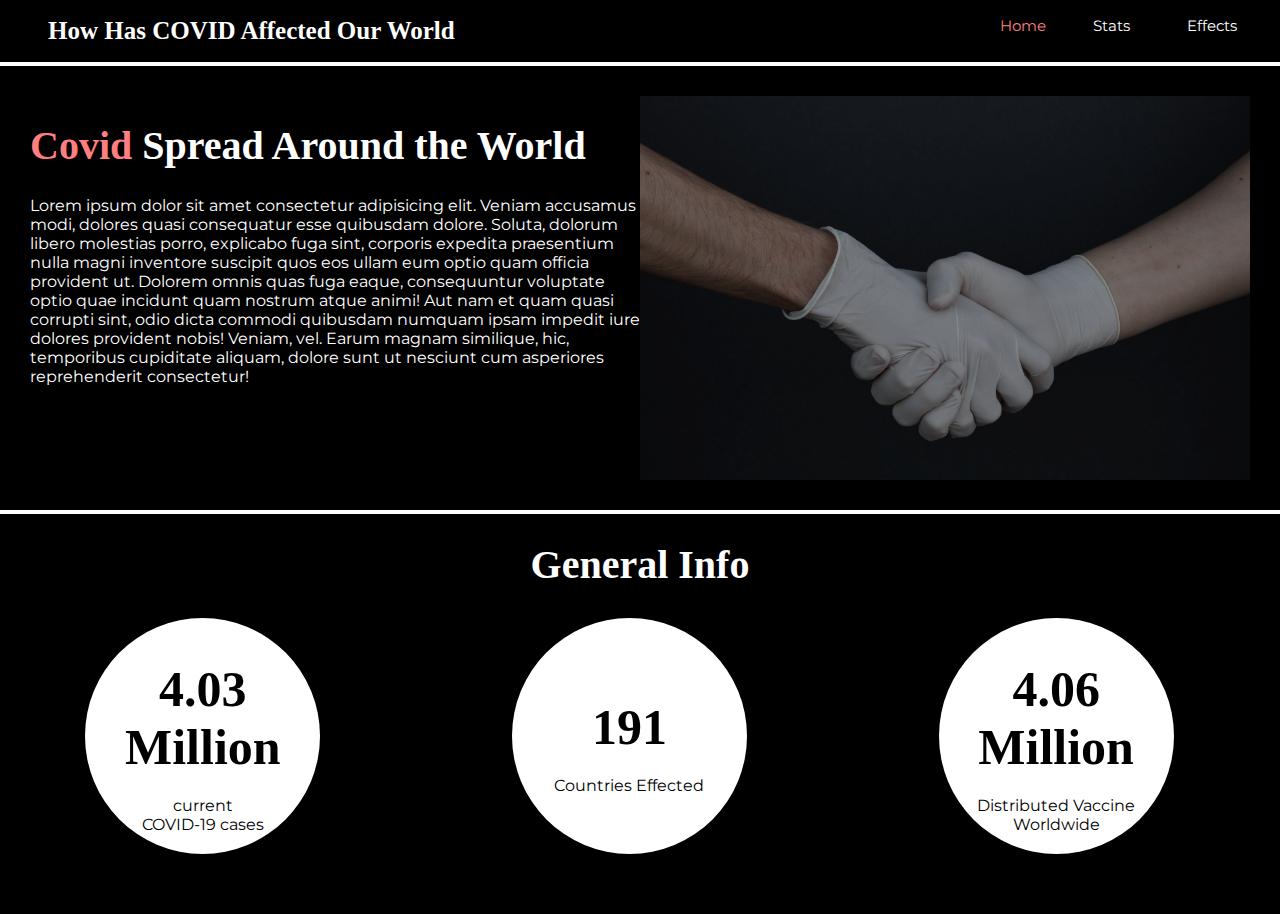
<file: View/index.html>
<!DOCTYPE html>
<html lang="en">
<head>
    <meta charset="UTF-8">
    <meta http-equiv="X-UA-Compatible" content="IE=edge">
    <meta name="viewport" content="width=device-width, initial-scale=1.0">
    <link rel="stylesheet" href="../assets/styles/style.css">
    <title>World Covid Info</title>
</head>
<body>
    <header>
        <nav class="navigation">
            <h1 class="playfair">How Has COVID Affected Our World</h1>
            <ul>
                <li><a href="#" class="highlight">Home</a></li>
                <li><a href="stats.html">Stats</a></li>
                <li><a href="#">Effects</a></li>
            </ul>
        </nav>
        <div class="jumbotron">
            <article>
            <h1 class="playfair"><span class="highlight">Covid</span> Spread Around the World</h1>
            <p>Lorem ipsum dolor sit amet consectetur adipisicing elit. Veniam accusamus modi, dolores quasi consequatur esse quibusdam dolore. Soluta, dolorum libero molestias porro, explicabo fuga sint, corporis expedita praesentium nulla magni inventore suscipit quos eos ullam eum optio quam officia provident ut. Dolorem omnis quas fuga eaque, consequuntur voluptate optio quae incidunt quam nostrum atque animi! Aut nam et quam quasi corrupti sint, odio dicta commodi quibusdam numquam ipsam impedit iure dolores provident nobis! Veniam, vel. Earum magnam similique, hic, temporibus cupiditate aliquam, dolore sunt ut nesciunt cum asperiores reprehenderit consectetur!</p>
            </article>
            <img src="../assets/images/jumbotronz.jpg" alt="">
        </div>
    </header>
    <main class="general">
        <h1 class="playfair">General Info</h1>
        <section class="info">
            <div class="circle">
                <h2 class="playfair">4.03<br>Million</h2>
                <p>current<br>COVID-19 cases</p>
            </div>
            <div class="circle second">
                <h2 class="playfair">191</h2>
                <p>Countries Effected</p>
            </div>
            <div class="circle">
                <h2 class="playfair">4.06<br>Million</h2>
                <p>Distributed Vaccine Worldwide</p>
            </div>
        </section>
    </main>
</body>
</html>
</file>
<file: assets/styles/style.css>
@import url('https://fonts.googleapis.com/css2?family=Montserrat:wght@300&family=Playfair+Display:wght@700&display=swap');

body{
    font-family: Montserrat, Playfair Display, sans-serif;
    background-color: #000000;
    color: #ffffff;
    padding: 0;
    margin: 0;
}

.playfair{
    font-family: Playfair;
}

.highlight{
    color: #FF7E7E !important;
}

.navigation ul li a{
    text-decoration-line: none;
    color: #ffffff;
    font-size: 15px;
}

.navigation ul li{
    list-style-type: none;
}

.navigation{
    display: grid;
    grid-template-columns: 3fr 1fr;
    border-bottom: solid #ffffff 4px;
}

.navigation ul{
   display: grid;
   grid-template-columns: 1fr 1fr 1fr;
}

.navigation h1{
    font-size: 25px;
    padding-left: 5%;
}

.bottom-border{
    border-bottom: solid #ffffff 4px;
}

/* ================= home page ================ */
.jumbotron{
    display: grid;
    grid-template-columns: 1fr 1fr;
    padding: 30px;
    border-bottom: solid #ffffff 4px;

}

.jumbotron img{
    max-width: 100%;
    opacity: 0.7;
}

.jumbotron article h1{
    font-size: 40px;
}

.general{
    text-align: center;
    margin-bottom: 60px;
}

.general h1{
    font-size: 40px;
}

.info{
    margin-top: 30px;
    display: grid;
    grid-template-columns: repeat(3 ,1fr);
    text-align: center;
}

.circle{
    background-color: #ffffff;
    border-radius: 100%;
    height: 236px;
    width: 235px;
    color: #000000;
    margin-left: 20%;
}

.circle h2{
    font-size: 50px;
    margin-bottom: 20px;
}

.second h2{
    margin-top: 80px;
}

/* =============== stats page =================== */
.statsdash{
    display: grid;
    grid-template-columns: 1fr 1fr;
    padding: 15px 40px;
    text-align: justify;
}

.statsmain{
    margin-bottom: 40px;
}

.statbesar{
    text-align: center;
    font-size: 110px;
    margin: 20px 0;
    margin-top: 30px;
}

.stattext h1{
    font-size: 35px;
}

.stattext p{
    font-size: 15px;
}

.subpagestat{
    text-align: center;
}

.main-search{
    text-align: center;
    display: flex;
    flex-direction: column;
}

.search-box{
    background-color:#222831 ;
    height: 40px;
    border-radius: 50px;
    padding: 10px;
    align-self: center;
    max-width: 240px;
    text-align: center;
    box-shadow: 3px 3px 3px 3px rgba(0, 0, 0, 0.1);
}

.search-txt{
    border: none;
    font-size: 15px;
    background: none;
    outline: none;
    color: #f7f5f5;
    padding: 0;
    line-height: 40px;
    padding-left: 30px;
    font-family: Nunito;
}

.search-box a:hover{
    font-weight: bolder;
}

.search-btn{
    color:#F05454;
    float: right;
    width: 30px;
    height: 40px;
    border-radius: 50%;
    background: #222831;
    display: flex;
    justify-content: center;
    align-items: center;
    
}

.search-box a{
    text-decoration: none;
    font-size: large;
}

#gantext{
    color: #F05454;
}

.main-search h3{
    margin-top: 0;
}

.searchtitle{
    font-size: 35px;
}

.placeholder {
    font-weight: lighter;
    color: rgba(0,0,0,0.6);
    -webkit-user-select: none;
    -moz-user-select: none;
    -ms-user-select: none;
    user-select: none;
    align-self: center;
    margin-top: 10px;
    display: none;
}

.searchBar{
    height: 250px;
}
</file>
